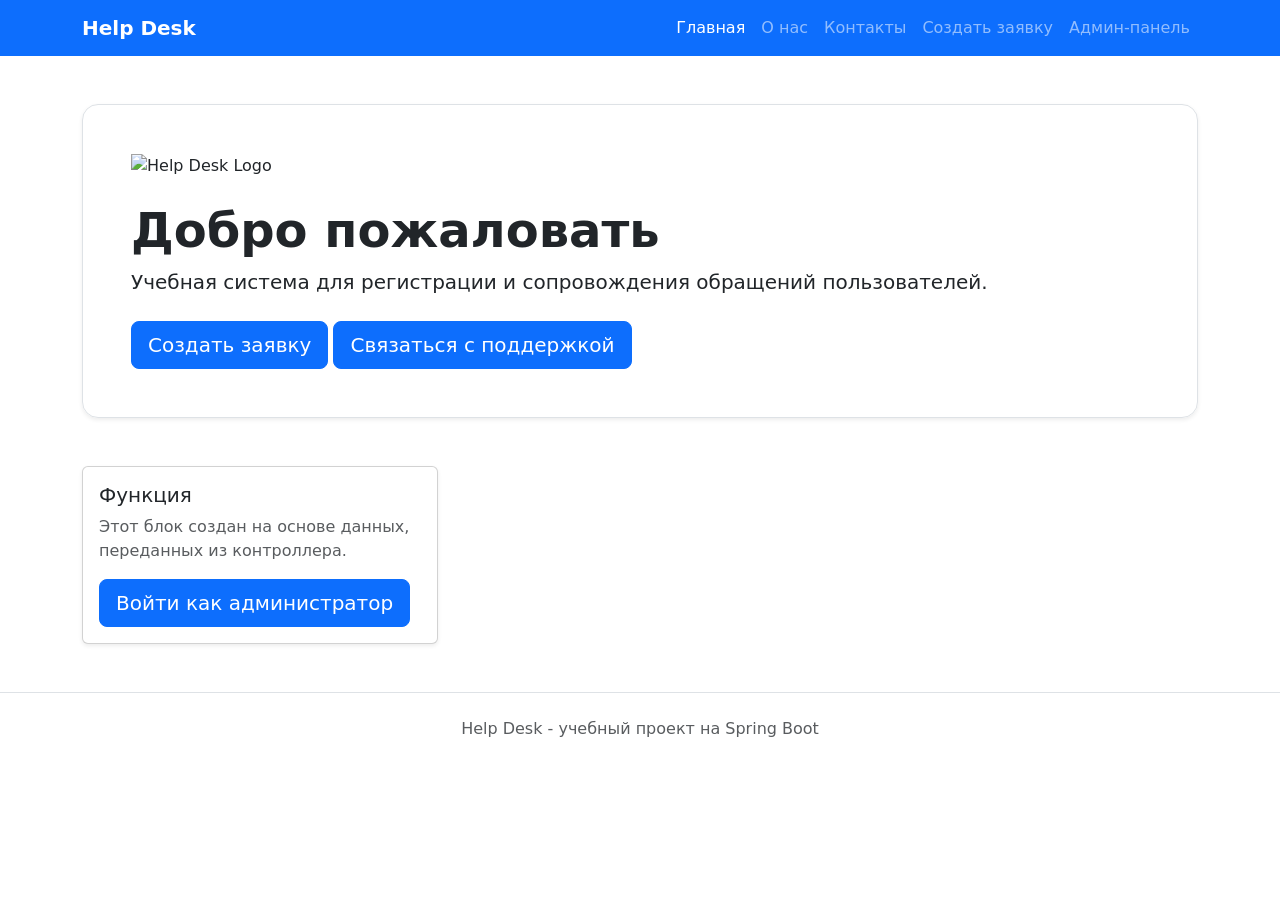
<file: src/main/resources/templates/index.html>
<!doctype html>
<html lang="ru" xmlns:th="http://www.thymeleaf.org">
<head>
    <meta charset="UTF-8">
    <meta name="viewport" content="width=device-width, initial-scale=1">
    <title th:text="${pageTitle}">Help Desk</title>
    <link
            href="https://cdn.jsdelivr.net/npm/bootstrap@5.3.8/dist/css/bootstrap.min.css"
            rel="stylesheet">
    <link rel="stylesheet" th:href="@{/css/style.css}">
</head>
<body>
<nav class="navbar navbar-expand-lg navbar-dark bg-primary">
    <div class="container">
        <a class="navbar-brand fw-bold" th:href="@{/}">Help Desk</a>
        <div class="navbar-nav">
            <a class="nav-link active" th:href="@{/}">Главная</a>
            <a class="nav-link" th:href="@{/about}">О нас</a>
            <a class="nav-link" th:href="@{/contacts}">Контакты</a>
<!--            <a class="nav-link" href="/tickets">Заявки</a> -->
                        <a class="nav-link" th:href="@{/tickets/new}">Создать заявку</a>
                        <a class="nav-link" th:href="@{/admin/tickets}">Админ-панель</a>
                    </div>
                </div>
            </nav>

            <main class="container py-5">
                <section class="hero-card p-5 rounded-4 border shadow-sm">
                    <div class="mb-4">
                        <img th:src="@{/images/logo.png}" alt="Help Desk Logo" style="max-height: 100px; width: auto;">
                    </div>
                    <h1 class="display-5 fw-bold" th:text="${welcomeMessage}">
                        Добро пожаловать
                    </h1>
                    <p class="lead mb-4">
                        Учебная система для регистрации и сопровождения обращений пользователей.
                    </p>
                    <a th:href="@{/tickets/new}" class="btn btn-primary btn-lg">
                        Создать заявку
                    </a>
                    <a class="btn btn-primary btn-lg" th:href="@{/contacts}">
                        Связаться с поддержкой
                    </a>
                </section>

                <section class="row g-4 mt-4">
                    <div class="col-md-4" th:each="feature : ${features}">
                        <div class="card h-100 shadow-sm">
                            <div class="card-body">
                                <h2 class="h5" th:text="${feature}">Функция</h2>
                                <p class="card-text text-muted"
                                   th:if="${feature != 'Администратор'}">
                                    Этот блок создан на основе данных, переданных из контроллера.
                                </p>
                                <a class="btn btn-primary btn-lg"
                                   th:if="${feature == 'Администратор'}"
                                   th:href="@{/login}">
                                    Войти как администратор
                                </a>
                            </div>
                        </div>
                    </div>
                </section>
            </main>

            <footer class="footer py-4 border-top">
                <div class="container text-center text-muted">
                    Help Desk - учебный проект на Spring Boot
                </div>
            </footer>

            <script
                    src="https://cdn.jsdelivr.net/npm/bootstrap@5.3.8/dist/js/bootstrap.bundle.min.js">
            </script>
            </body>
            </html>
</file>
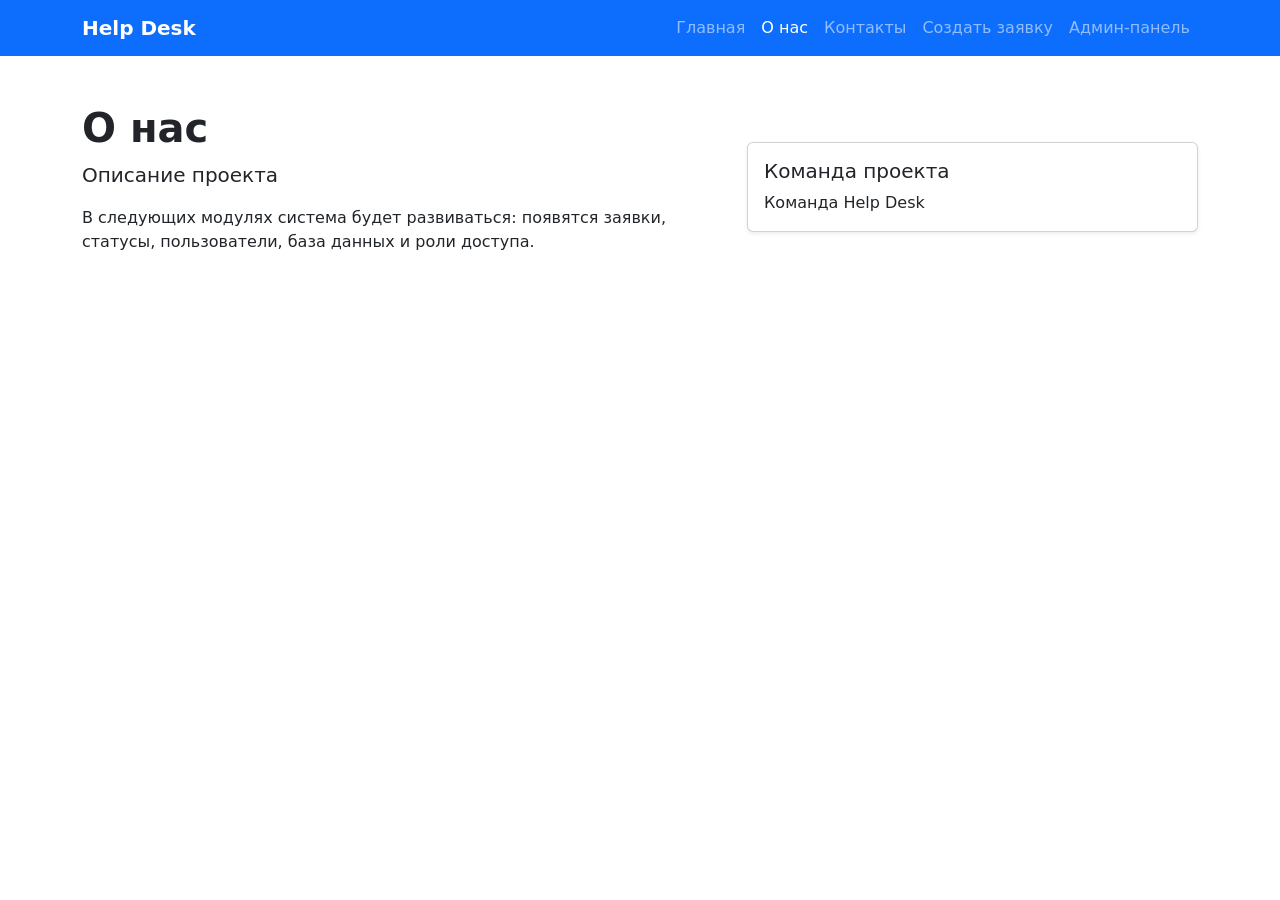
<file: src/main/resources/templates/about.html>
<!doctype html>
<html lang="ru" xmlns:th="http://www.thymeleaf.org">
<head>
    <meta charset="UTF-8">
    <meta name="viewport" content="width=device-width, initial-scale=1">
    <title th:text="${pageTitle}">О нас</title>
    <link
            href="https://cdn.jsdelivr.net/npm/bootstrap@5.3.8/dist/css/bootstrap.min.css"
            rel="stylesheet">
    <link rel="stylesheet" th:href="@{/css/style.css}">
</head>
<body>
<nav class="navbar navbar-expand-lg navbar-dark bg-primary">
    <div class="container">
        <a class="navbar-brand fw-bold" th:href="@{/}">Help Desk</a>
        <div class="navbar-nav">
            <a class="nav-link" th:href="@{/}">Главная</a>
            <a class="nav-link active" th:href="@{/about}">О нас</a>
            <a class="nav-link" th:href="@{/contacts}">Контакты</a>
<!--            <a class="nav-link" href="/tickets">Заявки</a> -->
            <a class="nav-link" th:href="@{/tickets/new}">Создать заявку</a>
            <a class="nav-link" th:href="@{/admin/tickets}">Админ-панель</a>
        </div>
    </div>
</nav>

<main class="container py-5">
    <div class="row align-items-center g-4">
        <div class="col-lg-7">
            <h1 class="fw-bold" th:text="${pageTitle}">О нас</h1>
            <p class="lead" th:text="${description}">
                Описание проекта
            </p>
            <p>
                В следующих модулях система будет развиваться: появятся заявки,
                статусы, пользователи, база данных и роли доступа.
            </p>
        </div>
        <div class="col-lg-5">
            <div class="card shadow-sm">
                <div class="card-body">
                    <h2 class="h5">Команда проекта</h2>
                    <p class="mb-0" th:text="${teamName}">Команда Help Desk</p>
                </div>
            </div>
        </div>
    </div>
</main>

<script
        src="https://cdn.jsdelivr.net/npm/bootstrap@5.3.8/dist/js/bootstrap.bundle.min.js">
</script>
</body>
</html>
</file>
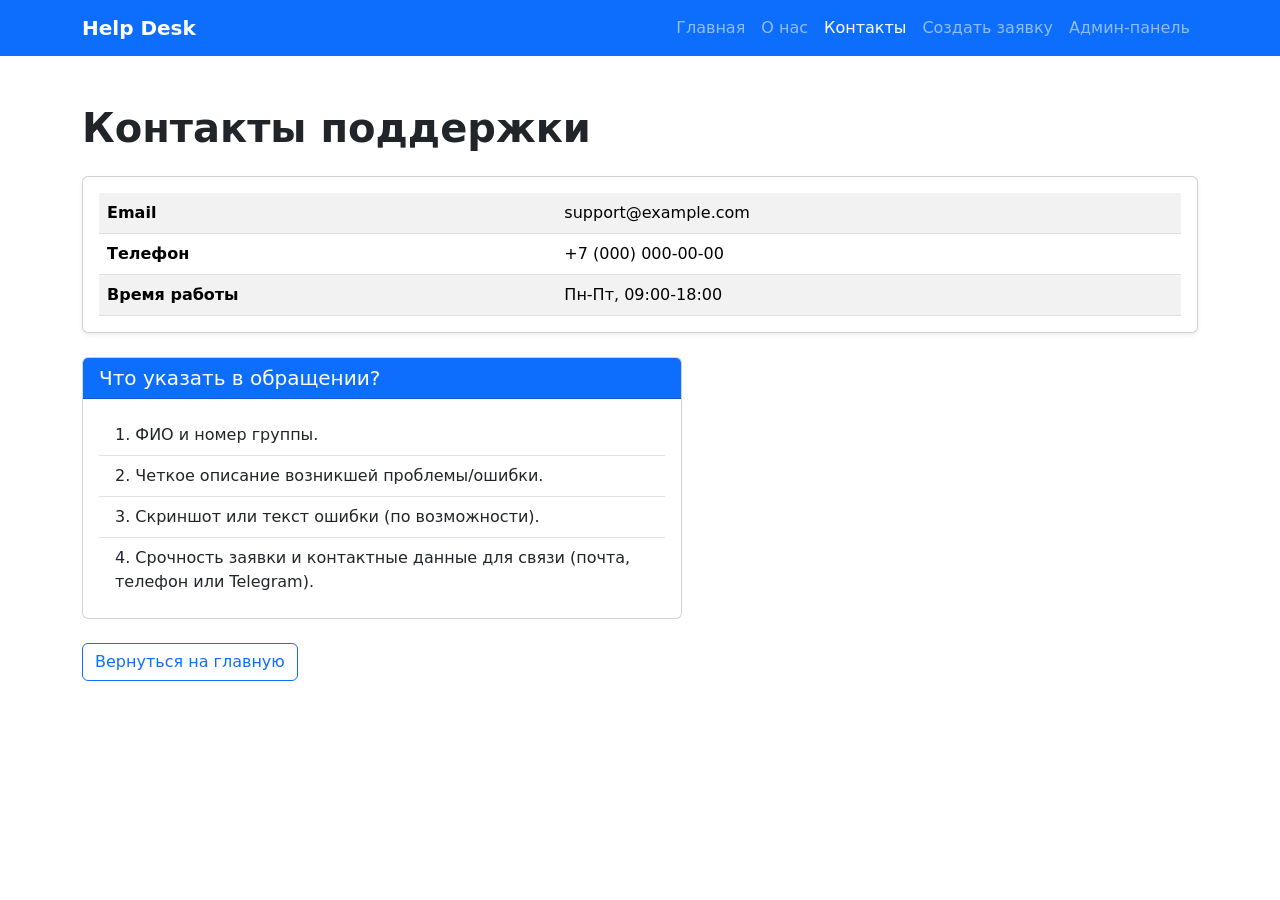
<file: src/main/resources/templates/contacts.html>
<!doctype html>
<html lang="ru" xmlns:th="http://www.thymeleaf.org">
<head>
    <meta charset="UTF-8">
    <meta name="viewport" content="width=device-width, initial-scale=1">
    <title th:text="${pageTitle}">Контакты поддержки</title>
    <link
            href="https://cdn.jsdelivr.net/npm/bootstrap@5.3.8/dist/css/bootstrap.min.css"
            rel="stylesheet">
    <link rel="stylesheet" th:href="@{/css/style.css}">
</head>
<body>
<nav class="navbar navbar-expand-lg navbar-dark bg-primary">
    <div class="container">
        <a class="navbar-brand fw-bold" th:href="@{/}">Help Desk</a>
        <div class="navbar-nav">
            <a class="nav-link" th:href="@{/}">Главная</a>
            <a class="nav-link" th:href="@{/about}">О нас</a>
            <a class="nav-link active" th:href="@{/contacts}">Контакты</a>
<!--            <a class="nav-link" href="/tickets">Заявки</a> -->
            <a class="nav-link" th:href="@{/tickets/new}">Создать заявку</a>
            <a class="nav-link" th:href="@{/admin/tickets}">Админ-панель</a>
        </div>
    </div>
</nav>

<main class="container py-5">
    <h1 class="fw-bold mb-4" th:text="${pageTitle}">
        Контакты поддержки
    </h1>

    <div class="card shadow-sm">
        <div class="card-body">
            <table class="table table-striped align-middle mb-0">
                <tbody>
                <tr>
                    <th scope="row">Email</th>
                    <td th:text="${supportEmail}">support@example.com</td>
                </tr>
                <tr>
                    <th scope="row">Телефон</th>
                    <td th:text="${phone}">+7 (000) 000-00-00</td>
                </tr>
                <tr>
                    <th scope="row">Время работы</th>
                    <td th:text="${workTime}">Пн-Пт, 09:00-18:00</td>
                </tr>
                </tbody>
            </table>
        </div>
    </div>

    <div class="card mt-4 mb-4" style="max-width: 600px;">
        <div class="card-header bg-primary text-white">
            <h5 class="card-title mb-0">Что указать в обращении?</h5>
        </div>
        <div class="card-body">
            <ul class="list-group list-group-flush">
                <li class="list-group-item">1. ФИО и номер группы.</li>
                <li class="list-group-item">2. Четкое описание возникшей проблемы/ошибки.</li>
                <li class="list-group-item">3. Скриншот или текст ошибки (по возможности).</li>
                <li class="list-group-item">4. Срочность заявки и контактные данные для связи (почта, телефон или Telegram).</li>
            </ul>
        </div>
    </div>

    <a class="btn btn-outline-primary" th:href="@{/}">
        Вернуться на главную
    </a>
</main>

<script
        src="https://cdn.jsdelivr.net/npm/bootstrap@5.3.8/dist/js/bootstrap.bundle.min.js">
</script>
</body>
</html>
</file>
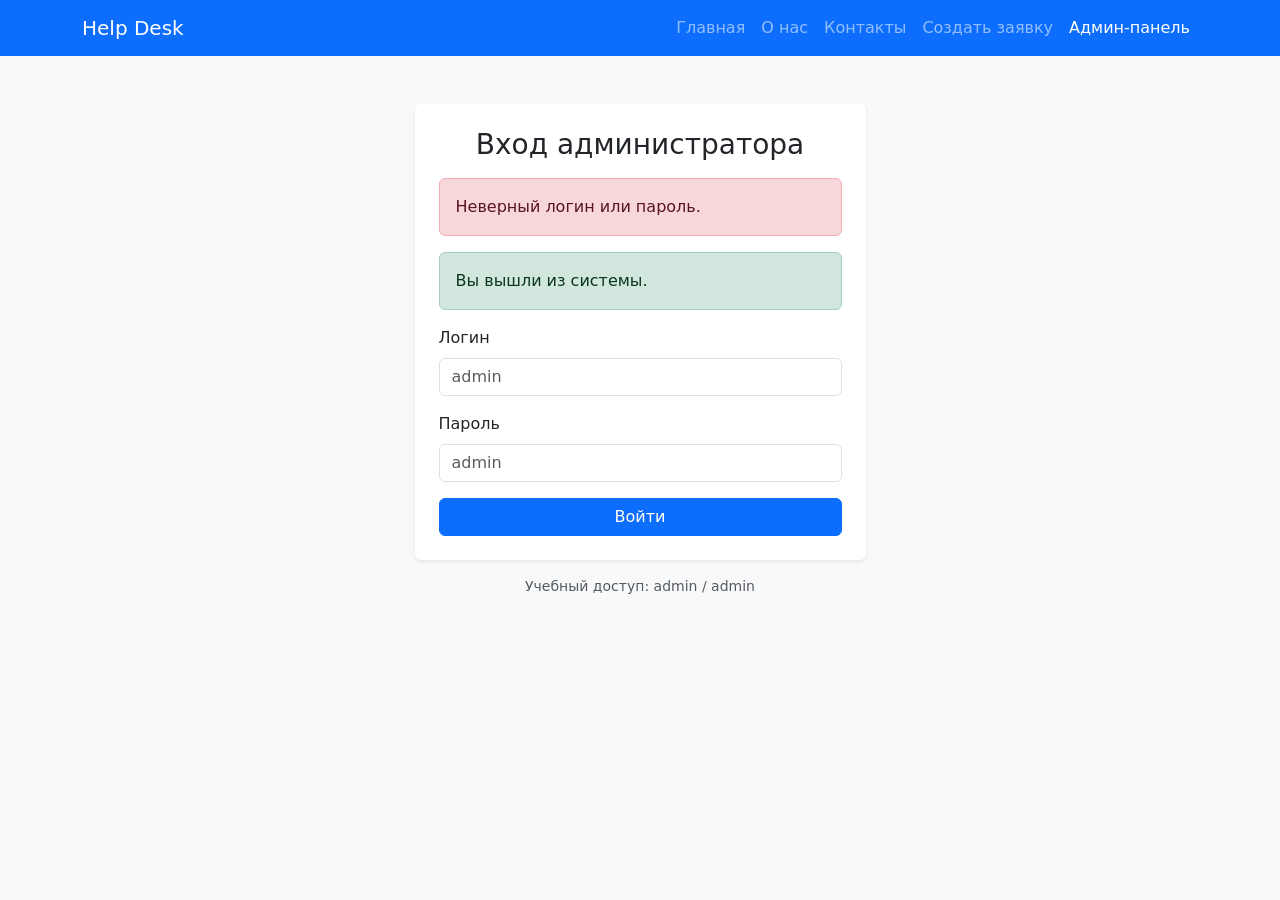
<file: src/main/resources/templates/login.html>
<!DOCTYPE html>
<html lang="ru" xmlns:th="http://www.thymeleaf.org">
<head>
    <meta charset="UTF-8">
    <title>Вход администратора | Help Desk</title>
    <link href="https://cdn.jsdelivr.net/npm/bootstrap@5.3.3/dist/css/bootstrap.min.css"
          rel="stylesheet">
    <link rel="stylesheet" th:href="@{/css/style.css}">
</head>
<body class="bg-light">

<nav class="navbar navbar-expand-lg navbar-dark bg-primary">
    <div class="container">
        <a class="navbar-brand" th:href="@{/}">Help Desk</a>
        <div class="navbar-nav ms-auto">
            <a class="nav-link" th:href="@{/}">Главная</a>
            <a class="nav-link" th:href="@{/about}">О нас</a>
            <a class="nav-link" th:href="@{/contacts}">Контакты</a>
<!--            <a class="nav-link" href="/tickets">Заявки</a> -->
            <a class="nav-link" th:href="@{/tickets/new}">Создать заявку</a>
            <a class="nav-link active" th:href="@{/admin/tickets}">Админ-панель</a>
        </div>
    </div>
</nav>

<main class="container py-5">
    <div class="row justify-content-center">
        <div class="col-md-5">
            <div class="card shadow-sm border-0">
                <div class="card-body p-4">
                    <h1 class="h3 mb-3 text-center">Вход администратора</h1>

                    <div th:if="${param.error}" class="alert alert-danger">
                        Неверный логин или пароль.
                    </div>
                    <div th:if="${param.logout}" class="alert alert-success">
                        Вы вышли из системы.
                    </div>

                    <form th:action="@{/login}" method="post">
                        <input type="hidden"
                               th:name="${_csrf.parameterName}"
                               th:value="${_csrf.token}">

                        <div class="mb-3">
                            <label for="username" class="form-label">Логин</label>
                            <input type="text" id="username" name="username"
                                   class="form-control" placeholder="admin">
                        </div>

                        <div class="mb-3">
                            <label for="password" class="form-label">Пароль</label>
                            <input type="password" id="password" name="password"
                                   class="form-control" placeholder="admin">
                        </div>

                        <button type="submit" class="btn btn-primary w-100">
                            Войти
                        </button>
                    </form>
                </div>
            </div>

            <p class="text-muted small mt-3 text-center">
                Учебный доступ: admin / admin
            </p>
        </div>
    </div>
</main>

</body>
</html>
</file>
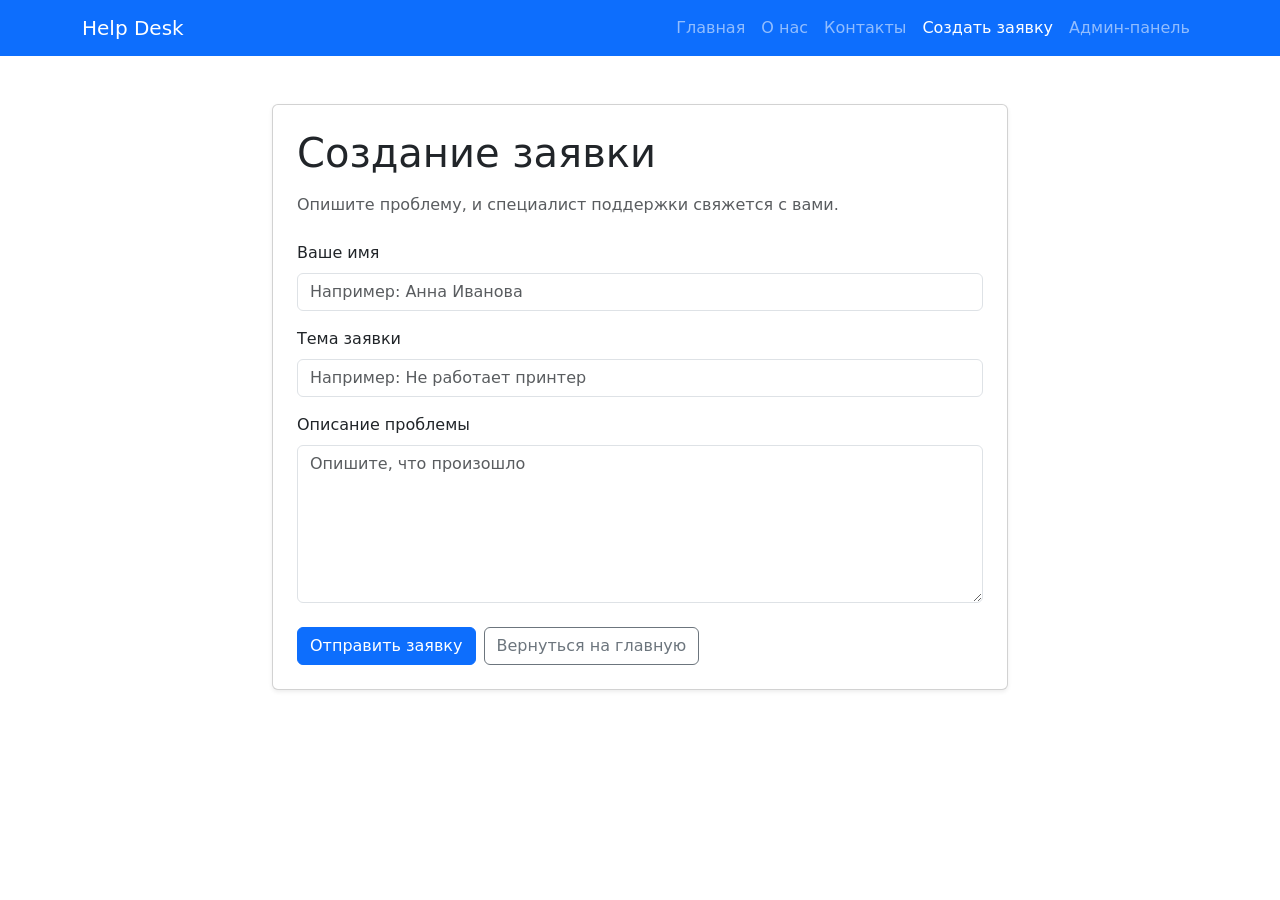
<file: src/main/resources/templates/ticket-form.html>
<!doctype html>
<html lang="ru" xmlns:th="http://www.thymeleaf.org">
<head>
    <meta charset="UTF-8">
    <meta name="viewport" content="width=device-width, initial-scale=1">
    <title>Создать заявку | Help Desk</title>
    <link href="https://cdn.jsdelivr.net/npm/bootstrap@5.3.3/dist/css/bootstrap.min.css"
          rel="stylesheet">
    <link rel="stylesheet" th:href="@{/css/style.css}">
</head>
<body>
<nav class="navbar navbar-expand-lg navbar-dark bg-primary">
    <div class="container">
        <a class="navbar-brand" th:href="@{/}">Help Desk</a>
        <div class="navbar-nav">
<!--            <a class="nav-link" href="/tickets">Заявки</a> -->
            <a class="nav-link" th:href="@{/}">Главная</a>
            <a class="nav-link" th:href="@{/about}">О нас</a>
            <a class="nav-link" th:href="@{/contacts}">Контакты</a>
            <a class="nav-link active" th:href="@{/tickets/new}">Создать заявку</a>
            <a class="nav-link" th:href="@{/admin/tickets}">Админ-панель</a>
        </div>
    </div>
</nav>

<main class="container py-5">
    <div class="row justify-content-center">
        <div class="col-lg-8">
            <div class="card shadow-sm">
                <div class="card-body p-4">
                    <h1 class="mb-3">Создание заявки</h1>
                    <p class="text-muted mb-4">
                        Опишите проблему, и специалист поддержки свяжется с вами.
                    </p>

                    <form th:action="@{/tickets}" th:object="${ticket}" method="post">
                        <div class="mb-3">
                            <label for="customerName" class="form-label">Ваше имя</label>
                            <input id="customerName" type="text" class="form-control"
                                   th:field="*{customerName}"
                                   th:errorclass="is-invalid"
                                   placeholder="Например: Анна Иванова">
                            <div class="invalid-feedback" th:errors="*{customerName}">
                                Ошибка имени
                            </div>
                        </div>

                        <div class="mb-3">
                            <label for="title" class="form-label">Тема заявки</label>
                            <input id="title" type="text" class="form-control"
                                   th:field="*{title}"
                                   th:errorclass="is-invalid"
                                   placeholder="Например: Не работает принтер">
                            <div class="invalid-feedback" th:errors="*{title}">
                                Ошибка темы
                            </div>
                        </div>

                        <div class="mb-4">
                            <label for="description" class="form-label">Описание проблемы</label>
                            <textarea id="description" rows="6" class="form-control"
                                      th:field="*{description}"
                                      th:errorclass="is-invalid"
                                      placeholder="Опишите, что произошло"></textarea>
                            <div class="invalid-feedback" th:errors="*{description}">
                                Ошибка описания
                            </div>
                        </div>

                        <div class="d-flex gap-2">
                            <button type="submit" class="btn btn-primary">
                                Отправить заявку
                            </button>
                            <a th:href="@{/}" class="btn btn-outline-secondary">
                                Вернуться на главную
                            </a>
                        </div>
                    </form>
                </div>
            </div>
        </div>
    </div>
</main>
</body>
</html>
</file>
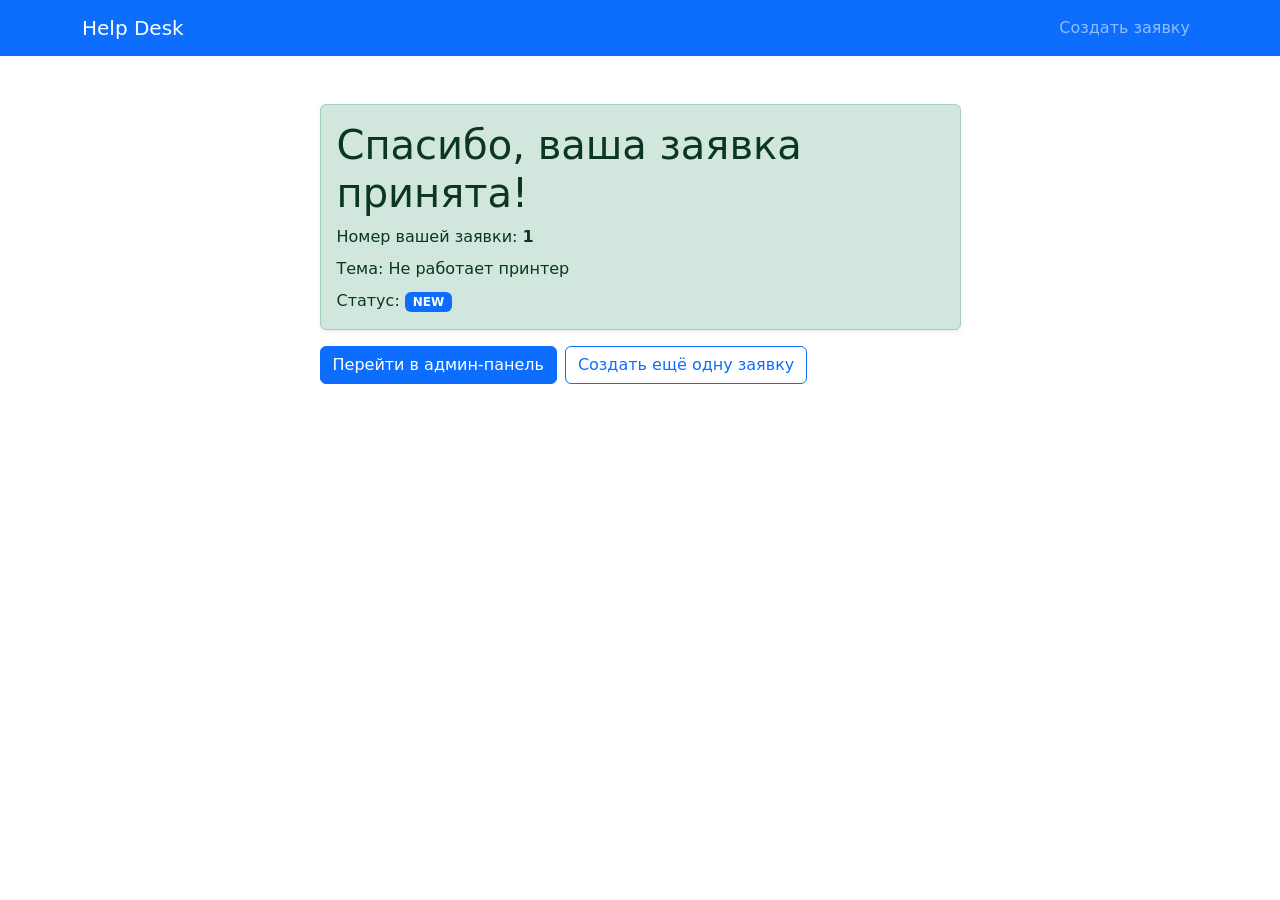
<file: src/main/resources/templates/ticket-success.html>
<!doctype html>
<html lang="ru" xmlns:th="http://www.thymeleaf.org">
<head>
    <meta charset="UTF-8">
    <meta name="viewport" content="width=device-width, initial-scale=1">
    <title>Заявка принята | Help Desk</title>
    <link href="https://cdn.jsdelivr.net/npm/bootstrap@5.3.3/dist/css/bootstrap.min.css"
          rel="stylesheet">
    <link rel="stylesheet" th:href="@{/css/style.css}">
</head>
<body>
<nav class="navbar navbar-expand-lg navbar-dark bg-primary">
    <div class="container">
        <a class="navbar-brand" th:href="@{/}">Help Desk</a>
        <div class="navbar-nav">
<!--            <a class="nav-link" href="/tickets">Заявки</a> -->
            <a class="nav-link" th:href="@{/tickets/new}">Создать заявку</a>
        </div>
    </div>
</nav>

<main class="container py-5">
    <div class="row justify-content-center">
        <div class="col-lg-7">
            <div class="alert alert-success shadow-sm">
                <h1 class="alert-heading">Спасибо, ваша заявка принята!</h1>
                <p class="mb-2">
                    Номер вашей заявки:
                    <strong th:text="${ticket.id}">1</strong>
                </p>
                <p class="mb-2">
                    Тема:
                    <span th:text="${ticket.title}">Не работает принтер</span>
                </p>
                <p class="mb-0">
                    Статус:
                    <span class="badge bg-primary" th:text="${ticket.status}">NEW</span>
                </p>
            </div>

            <div class="d-flex gap-2">
                <a th:href="@{/admin/tickets}" class="btn btn-primary">
                    Перейти в админ-панель
                </a>

                <a th:href="@{/tickets/new}" class="btn btn-outline-primary">
                    Создать ещё одну заявку
                </a>
                </a>
            </div>
        </div>
    </div>
</main>
</body>
</html>
</file>
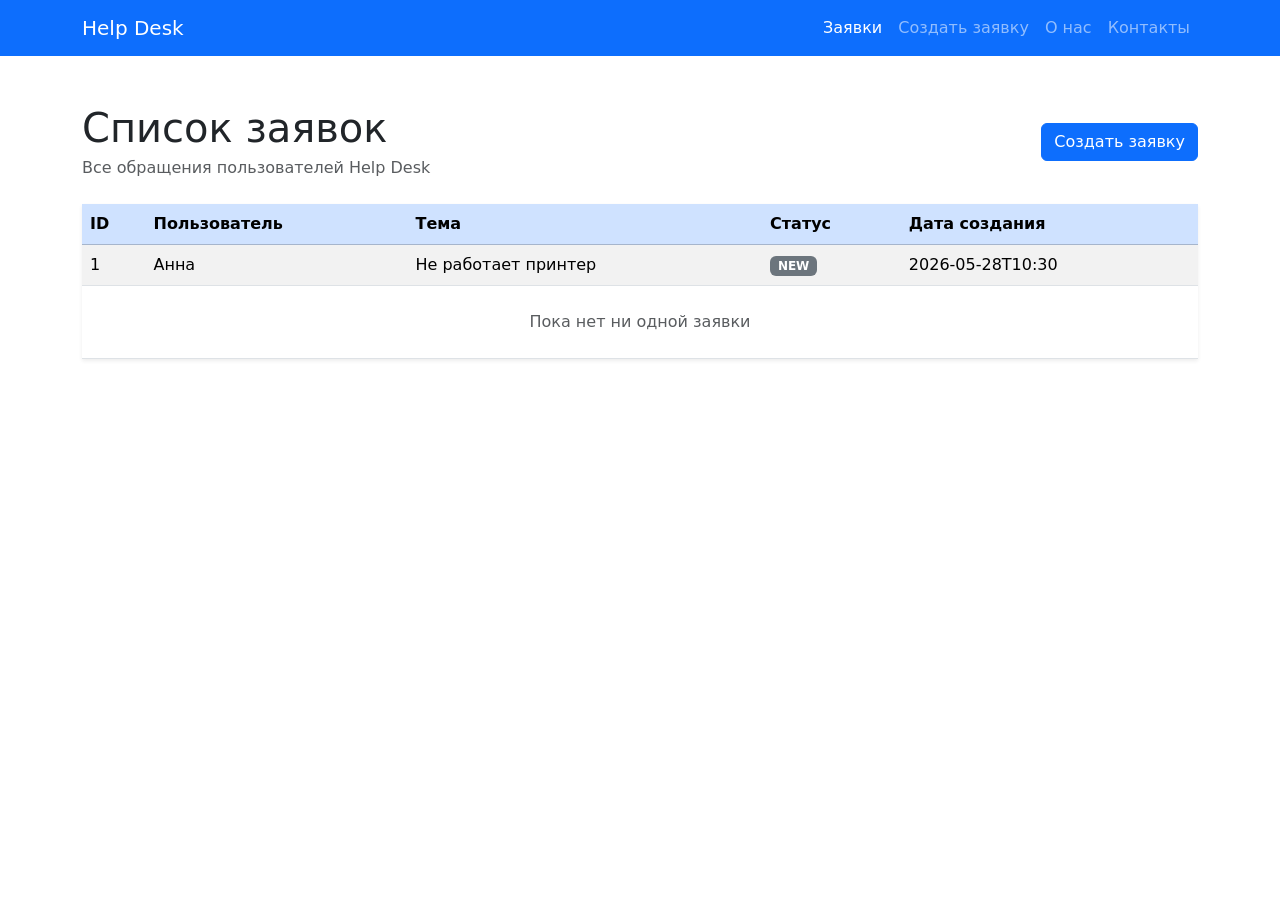
<file: src/main/resources/templates/tickets.html>
<!doctype html>
<html lang="ru" xmlns:th="http://www.thymeleaf.org">
<head>
    <meta charset="UTF-8">
    <meta name="viewport" content="width=device-width, initial-scale=1">
    <title>Заявки | Help Desk</title>
    <link href="https://cdn.jsdelivr.net/npm/bootstrap@5.3.3/dist/css/bootstrap.min.css"
          rel="stylesheet">
    <link rel="stylesheet" th:href="@{/css/style.css}">
</head>
<body>
<nav class="navbar navbar-expand-lg navbar-dark bg-primary">
    <div class="container">
        <a class="navbar-brand" th:href="@{/}">Help Desk</a>
        <div class="navbar-nav">
            <a class="nav-link active" th:href="@{/tickets}">Заявки</a>
            <a class="nav-link" th:href="@{/tickets/new}">Создать заявку</a>
            <a class="nav-link" th:href="@{/about}">О нас</a>
            <a class="nav-link" th:href="@{/contacts}">Контакты</a>
        </div>
    </div>
</nav>

<main class="container py-5">
    <div class="d-flex justify-content-between align-items-center mb-4">
        <div>
            <h1 class="mb-1">Список заявок</h1>
            <p class="text-muted mb-0">Все обращения пользователей Help Desk</p>
        </div>
        <a th:href="@{/tickets/new}" class="btn btn-primary">Создать заявку</a>
    </div>

    <div class="table-responsive shadow-sm">
        <table class="table table-striped table-hover align-middle mb-0">
            <thead class="table-primary">
            <tr>
                <th>ID</th>
                <th>Пользователь</th>
                <th>Тема</th>
                <th>Статус</th>
                <th>Дата создания</th>
            </tr>
            </thead>
            <tbody>
            <tr th:each="ticket : ${tickets}">
                <td th:text="${ticket.id}">1</td>
                <td th:text="${ticket.customerName}">Анна</td>
                <td th:text="${ticket.title}">Не работает принтер</td>
                <td>
                    <span class="badge bg-secondary" th:text="${ticket.status}">NEW</span>
                </td>
                <td th:text="${ticket.createdAt}">2026-05-28T10:30</td>
            </tr>
            <tr th:if="${#lists.isEmpty(tickets)}">
                <td colspan="5" class="text-center text-muted py-4">
                    Пока нет ни одной заявки
                </td>
            </tr>
            </tbody>
        </table>
    </div>
</main>
</body>
</html>
</file>
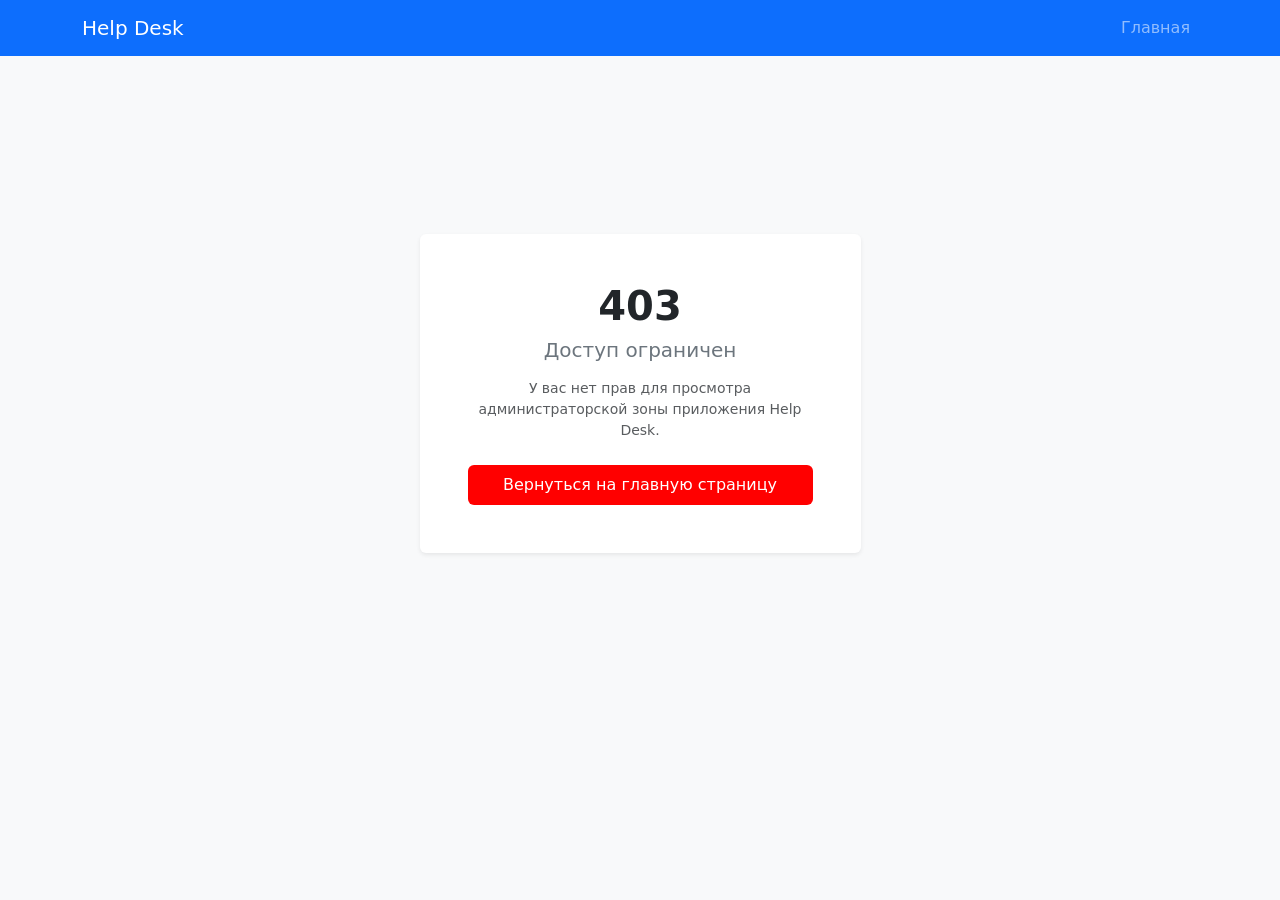
<file: src/main/resources/templates/admin/access-denied.html>
<!DOCTYPE html>
<html xmlns:th="http://www.thymeleaf.org" lang="ru">
<head>
    <meta charset="UTF-8">
    <title>Доступ ограничен | Help Desk</title>
    <link href="https://cdn.jsdelivr.net/npm/bootstrap@5.3.3/dist/css/bootstrap.min.css" rel="stylesheet">
    <link rel="stylesheet" th:href="@{/css/style.css}">
    <style>
        .error-container {
            min-height: 75vh;
            display: flex;
            align-items: center;
            justify-content: center;
        }
    </style>
</head>
<body class="bg-light">

<nav class="navbar navbar-expand-lg navbar-dark bg-primary">
    <div class="container">
        <a class="navbar-brand" th:href="@{/}">Help Desk</a>
        <div class="navbar-nav ms-auto">
            <a class="nav-link" th:href="@{/}">Главная</a>
        </div>
    </div>
</nav>

<main class="container error-container">
    <div class="row justify-content-center w-100">
        <div class="col-md-5">
            <div class="card shadow-sm border-0">
                <div class="card-body p-5 text-center">


                    <h1 class="display-6 fw-bold text-dark mb-2">403</h1>
                    <h3 class="h5 mb-3 text-secondary">Доступ ограничен</h3>
                    <p class="text-muted small mb-4">
                        У вас нет прав для просмотра администраторской зоны приложения Help Desk.
                    </p>

                    <a th:href="@{/}" class="btn btn-primary w-100 py-2" style="background:red;border-style:none">
                        Вернуться на главную страницу
                    </a>
                </div>
            </div>
        </div>
    </div>
</main>

</body>
</html>
</file>
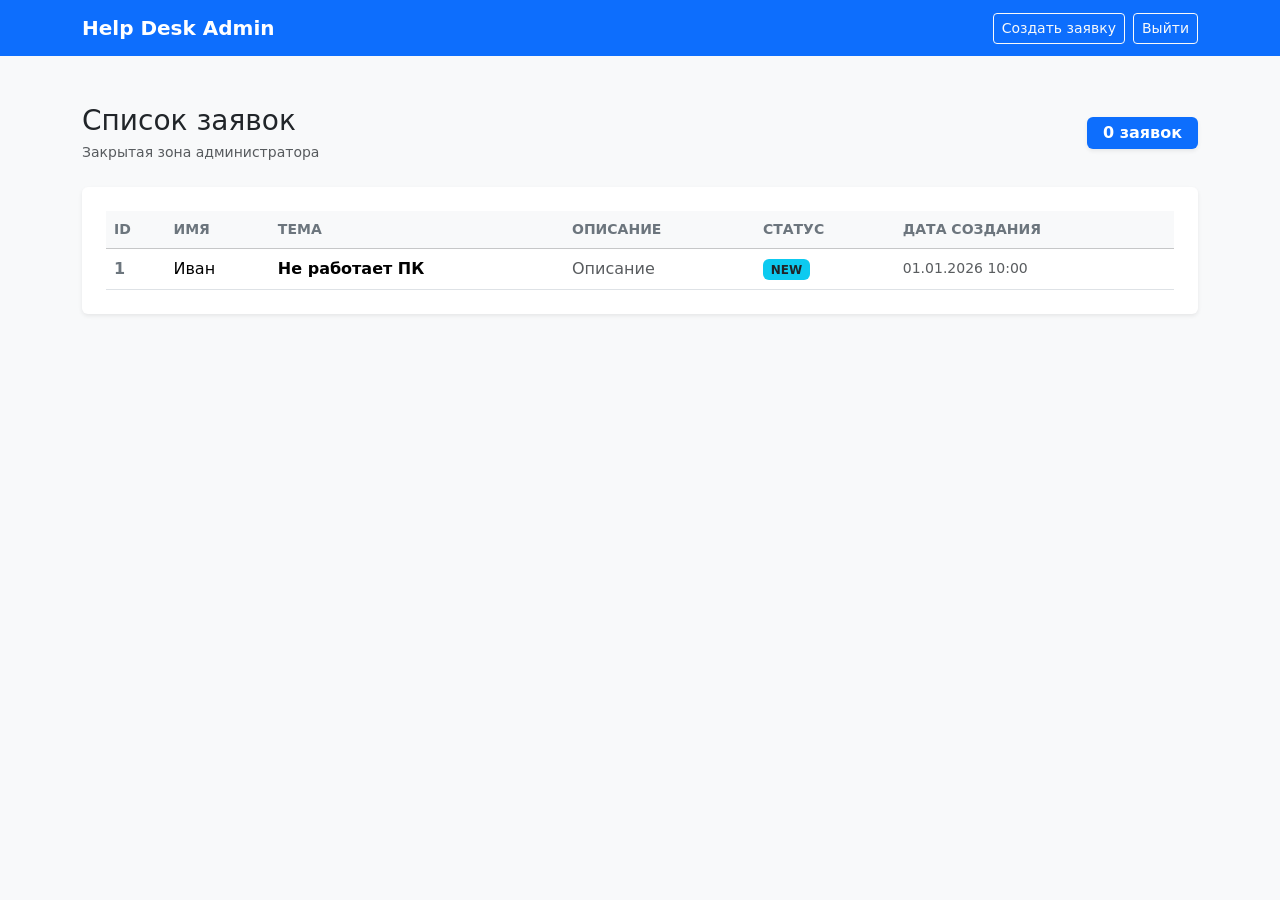
<file: src/main/resources/templates/admin/tickets.html>
<!DOCTYPE html>
<html lang="ru" xmlns:th="http://www.thymeleaf.org">
<head>
    <meta charset="UTF-8">
    <title>Админ-панель | Help Desk</title>
    <link href="https://cdn.jsdelivr.net/npm/bootstrap@5.3.3/dist/css/bootstrap.min.css" rel="stylesheet">
    <link rel="stylesheet" th:href="@{/css/style.css}">
</head>
<body class="bg-light">

<nav class="navbar navbar-expand-lg navbar-dark bg-primary">
    <div class="container">
        <a class="navbar-brand fw-bold" th:href="@{/admin/tickets}">Help Desk Admin</a>
        <div class="d-flex gap-2 align-items-center">
            <a class="btn btn-outline-light btn-sm" th:href="@{/tickets/new}">
                Создать заявку
            </a>
            <form th:action="@{/logout}" method="post" class="m-0">
                <input type="hidden"
                       th:name="${_csrf.parameterName}"
                       th:value="${_csrf.token}">
                <button type="submit" class="btn btn-outline-light btn-sm">
                    Выйти
                </button>
            </form>
        </div>
    </div>
</nav>

<main class="container py-5">
    <div class="d-flex justify-content-between align-items-center mb-4">
        <div>
            <h1 class="h3 mb-1">Список заявок</h1>
            <p class="text-muted small mb-0">Закрытая зона администратора</p>
        </div>
        <span class="badge bg-primary fs-6 shadow-sm px-3 py-2"
              th:text="${#lists.size(tickets)} + ' заявок'">
            0 заявок
        </span>
    </div>

    <div class="card shadow-sm border-0">
        <div class="card-body p-4">
            <div class="table-responsive">
                <table class="table table-hover align-middle mb-0">
                    <thead class="table-light">
                    <tr>
                        <th scope="col" class="text-secondary small text-uppercase">ID</th>
                        <th scope="col" class="text-secondary small text-uppercase">Имя</th>
                        <th scope="col" class="text-secondary small text-uppercase">Тема</th>
                        <th scope="col" class="text-secondary small text-uppercase">Описание</th>
                        <th scope="col" class="text-secondary small text-uppercase">Статус</th>
                        <th scope="col" class="text-secondary small text-uppercase">Дата создания</th>
                    </tr>
                    </thead>
                    <tbody>
                    <tr th:each="ticket : ${tickets}">
                        <td th:text="${ticket.id}" class="fw-bold text-secondary">1</td>
                        <td th:text="${ticket.customerName}">Иван</td>
                        <td th:text="${ticket.title}" class="fw-semibold">Не работает ПК</td>
                        <td th:text="${ticket.description}" class="text-muted">Описание</td>
                        <td>
                            <span class="badge bg-info text-dark px-2.5 py-1.5"
                                  th:text="${ticket.status}">NEW</span>
                        </td>
                        <td th:text="${#temporals.format(ticket.createdAt, 'dd.MM.yyyy HH:mm')}" class="text-muted small">
                            01.01.2026 10:00
                        </td>
                    </tr>
                    </tbody>
                </table>
            </div>
        </div>
    </div>
</main>

</body>
</html>
</file>
